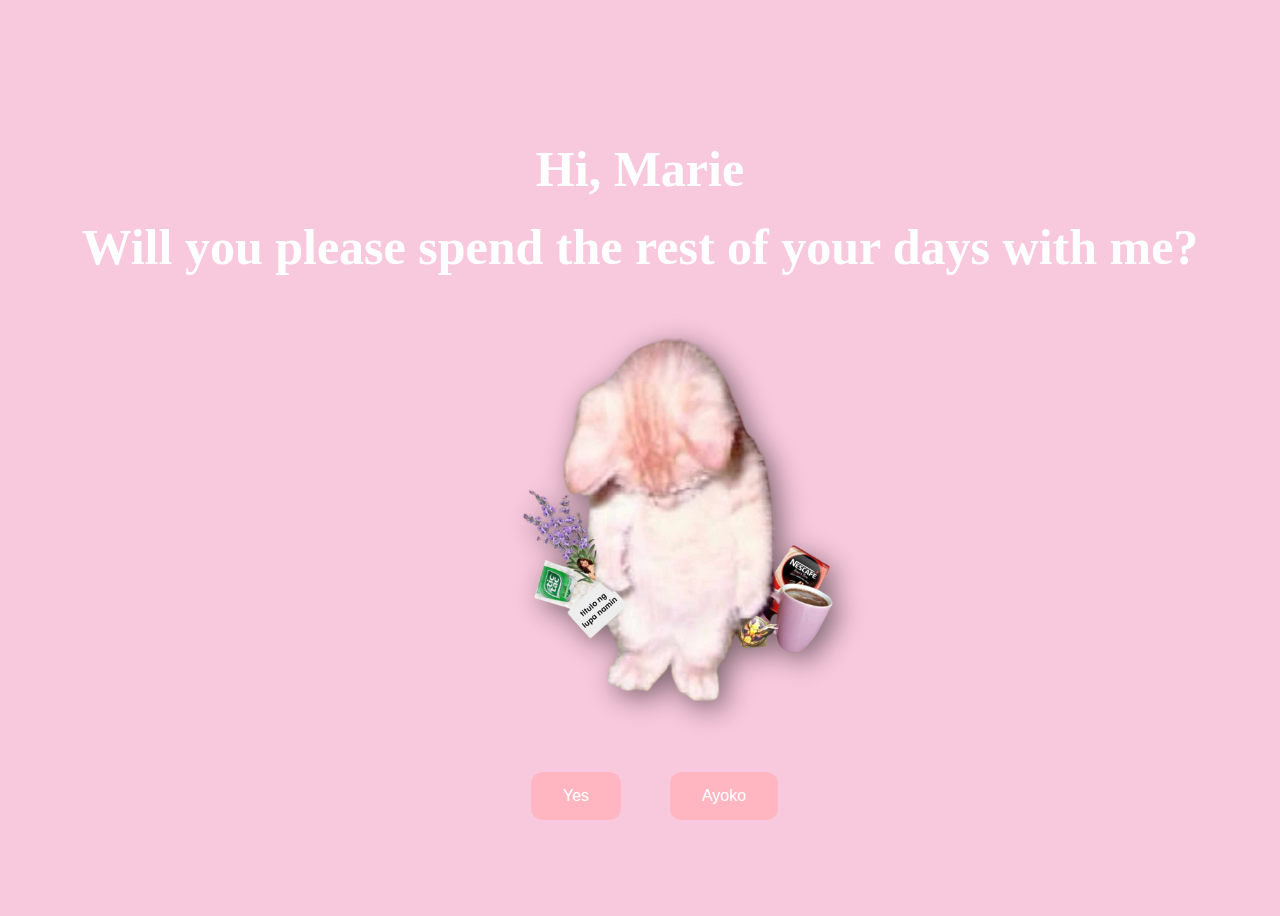
<file: index.html>
<!DOCTYPE html>
<html lang="en">
    <head>
        <link rel="stylesheet" href="./style/css/styles.css">
        
    </head> 
    <body>
        <div class="container">
            <div >
                <h1 class = "header_text">Hi, Marie</h1>
                <h1 class = "header_text">Will you please spend the rest of your days with me?</h1>
            </div>
            <div class="gif_container">
                <img src="./style/images/pusa.png" alt="Cute animated illustration">
            </div>
            <div class = "buttons">
                <button class="btn" id = "yesButton" onclick="nextPage()">Yes</button>
                <button class="btn" id="noButton" onmouseover="moveButton()">Ayoko</button>
                <script>
                    function nextPage() {
                        window.location.href = "yes.html";
                    }
                    
                    function moveButton() {
                        var x = Math.random() * (window.innerWidth - document.getElementById('noButton').offsetWidth);
                        var y = Math.random() * (window.innerHeight - document.getElementById('noButton').offsetHeight);
                        document.getElementById('noButton').style.left = `${x}px`;
                        document.getElementById('noButton').style.top = `${y}px`;
                    }
                </script> 
            </div>
        </div>
       
    </body> 
</html>
</file>
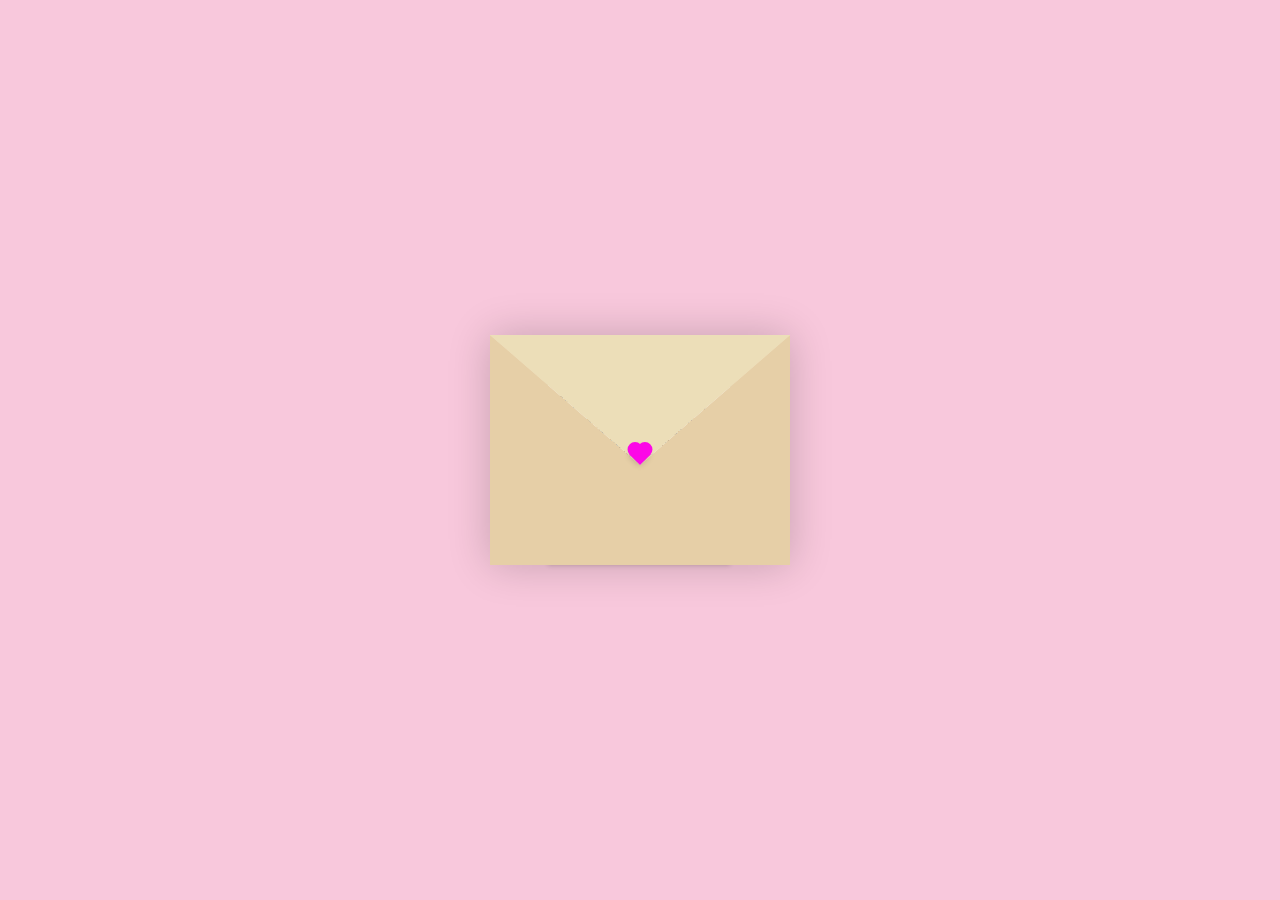
<file: letter.html>
<!DOCTYPE html>
<html lang="en">
<head>
    
    <meta charset="UTF-8">
    <meta http-equiv="X-UA-Compatible" content="IE=edge">
    <meta name="viewport" content="width=device-width, initial-scale=1.0">
    <title>letter for my bb</title>
    <link rel="stylesheet" href="./style.css">
</head>
<body>
    <div class="container">
        <div class="envelope-wrapper">
            <div class="envelope">
                <div class="letter">
                    <div class="text">
                        <strong>Dear Marie,</strong>
                        <p>
                            I am sorry for being so matampuhin minsan, 
                            I promise to be better for you. I hope you choose me, and I really want it to be you who I get
                            to spend this life with, so please choose me lagi, pls?
                             I really really do love you, mahal :>        - Kaz
                            
                        </p>
                    </div>
                </div>
            </div>
            <div class="heart"></div>
        </div> 
    </div>
    <script>
        const envelope = document.querySelector('.envelope-wrapper');
        envelope.addEventListener('click', () => {
            envelope.classList.toggle('flap');
        }); /* i love marie */
        /* very very much */
    </script>
   
</body>

</html>
</file>
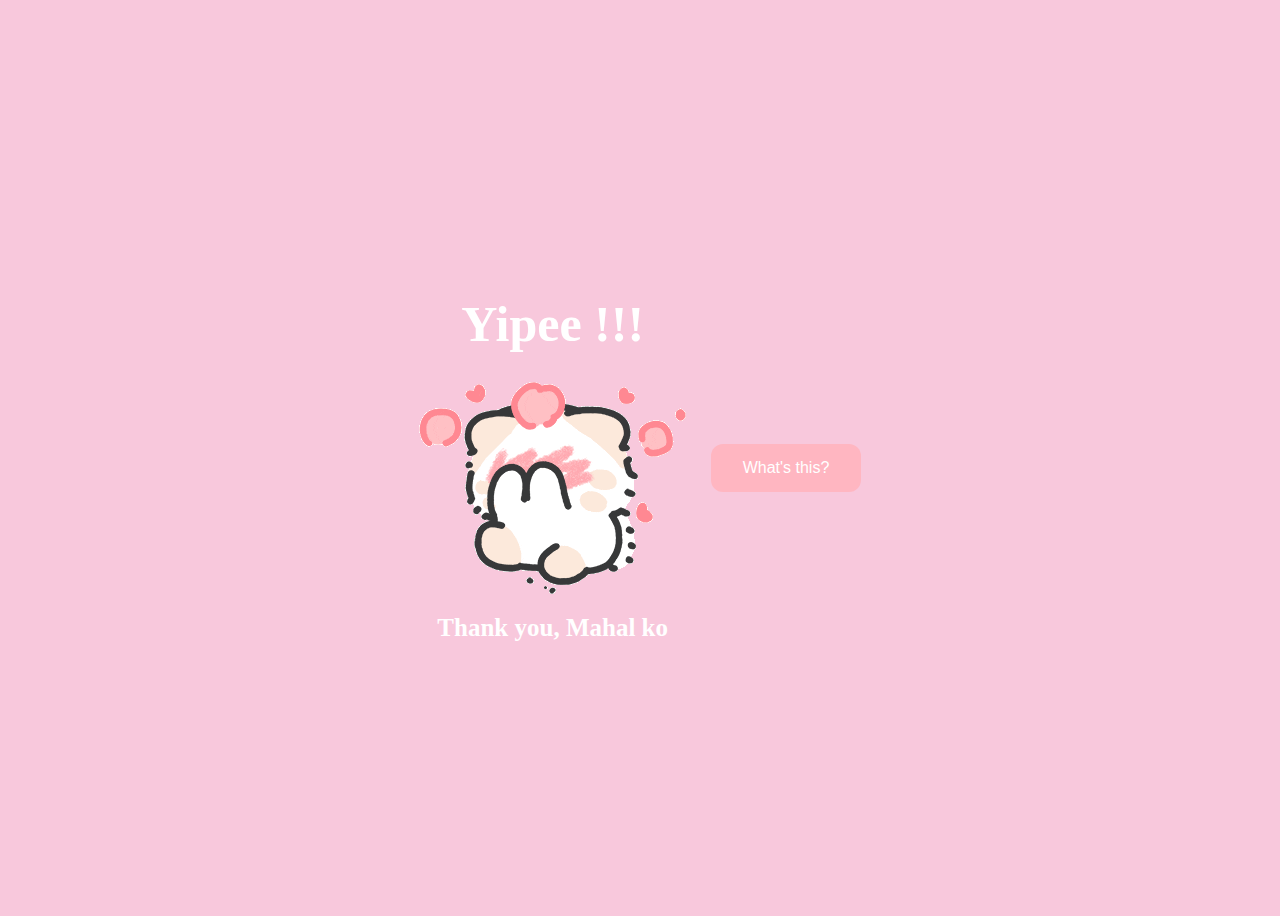
<file: yes.html>
<!DOCTYPE html>
<html lang="en">
    <head>
        <link rel="stylesheet" href="./style/css/yes_styles.css">
        
    </head> 
    <body>
        <div class="container">
            <div >
                <h1 class = "header_text">Yipee !!! </h1>
            </div>
            <div class="gif_container">
                <img src="./style/images/cute-cat.gif" alt="Cute animated illustration">
            </div>
            <p class = "text"> Thank you, Mahal ko</p>
        </div>

        <script>
            function nextPage() {
                window.location.href = "letter.html";
            }
            </script>
             <div class = "buttons">
                <button class="btn" id = "LetterButton" onclick="nextPage()">What's this?</button>
            </div>
    </body> 
</html>
</file>
<file: style/css/styles.css>
body {
    display: flex;
    justify-content: center;
    align-items: center;
    height: 100vh;
    background-color: #F8C8DC;
}

/* Position the "No" button absolutely within body */
#noButton {
    position: absolute;
    margin-left: 150px;
    transition: 0.5s;
    /* Smooth movement */
}

#yesButton {
    position: absolute;
    margin-right: 150px;
    /* Smooth movement */
}

.header_text {
    font-family: 'Nunito';
    font-size: 50px;
    font-weight: bold;
    color: white;
    text-align: center;
    margin-top: 20px;
    margin-bottom: 0px;
}

.buttons {
    display: flex;
    flex-direction: row;
    justify-content: center;
    align-items: center;
    margin-top: 20px;
    margin-left: 20px;
    /* optional: adds some space between the buttons */
}

.btn {
    background-color: #FFB6C1;
    color: white;
    padding: 15px 32px;
    text-align: center;
    display: inline-block;
    font-size: 16px;
    margin: 4px 2px;
    cursor: pointer;
    border: none;
    border-radius: 12px;
    transition: background-color 0.3s ease;
}

.btn:hover {
    background-color: #FAF9F6;
}

.gif_container {
    display: flex;
    justify-content: center;
    align-items: center;
    margin-left: 90px;
}
</file>
<file: style.css>
:root{
  --primary: #fff;
  --bg-color: #f8c8dc; 
  --bg-envelope-color: #f5edd1;
  --envelope-tab: #ecdeb8;
  --envelope-cover: #e6cfa7;
  --shadow-color: rgba(0, 0, 0, 0.2);
  --txt-color: #444;
  --heart-color: rgb(252, 8, 231);
}
body{
  margin: 0;
  padding: 0;
  box-sizing: border-box;
  background: var(--bg-color);
  display: flex;
  align-items: center;
  justify-content: center;
}

.buttons {
  display: flex;
  flex-direction: row;
  justify-content: center;
  align-items: center;
  margin-top: 20px;
  margin-left: 20px;
  /* optional: adds some space between the buttons */
}
.btn {
  background-color: #FFB6C1;
  color: white;
  padding: 15px 32px;
  text-align: center;
  display: inline-block;
  font-size: 16px;
  margin: 4px 2px;
  cursor: pointer;
  border: none;
  border-radius: 12px;
  transition: background-color 0.3s ease;
}

#backButton {
  position: absolute;
  margin-right: 150px;
  /* Smooth movement */
}

.container {
  height: 100vh;
  display: grid;
  place-items: center;
}
.container > .envelope-wrapper {
  background: var(--bg-envelope-color);
  box-shadow: 0 0 40px var(--shadow-color);
}
.envelope-wrapper > .envelope {
  position: relative;
  width: 300px;
  height: 230px;
}
.envelope-wrapper > .envelope::before {
  content: "";
  position: absolute;
  top: 0;
  z-index: 2;
  border-top: 130px solid var(--envelope-tab);
  border-right: 150px solid transparent;
  border-left: 150px solid transparent;
  transform-origin: top;
  transition: all 0.5s ease-in-out 0.7s;
}
.envelope-wrapper > .envelope::after {
  content: "";
  position: absolute;
  z-index: 2;
  width: 0px;
  height: 0px;
  border-top: 130px solid transparent;
  border-right: 150px solid var(--envelope-cover);
  border-bottom: 100px solid var(--envelope-cover);
  border-left: 150px solid var(--envelope-cover);
}
.envelope > .letter {
  position: absolute;
  right: 20%;
  bottom: 0;
  width: 54%;
  height: 80%;
  background: var(--primary);
  text-align: center;
  transition: all 1s ease-in-out;
  box-shadow: 0 0 5px var(--shadow-color);
  padding: 20px 10px;
}

.envelope > .letter > .text {
  font-family: 'Gill Sans', 'Gill Sans MT', Calibri, 'Trebuchet MS', sans-serif;
  color: var(--txt-color);
  text-align: left;
  font-size: 10px;
}
.heart {
  position: absolute;
  top: 50%;
  left: 50%;
  width: 15px;
  height: 15px;
  background: var(--heart-color);
  z-index: 4;
  transform: translate(-50%, -20%) rotate(45deg);
  transition: transform 0.5s ease-in-out 1s;
  box-shadow: 0 1px 6px var(--shadow-color);
  cursor: pointer;
}
.heart:before, 
.heart:after {
  content: "";
  position: absolute;
  width: 15px;
  height: 15px;
  background-color: var(--heart-color);
  border-radius: 50%;
}
.heart:before {
  top: -7.5px;
}
.heart:after {
  right: 7.5px;
}
.flap > .envelope:before {
  transform: rotateX(180deg);
  z-index: 0;
}
.flap > .envelope > .letter {
  bottom: 100px;
  transform: scale(1.5);
  transition-delay: 1s;
}
.flap > .heart {
  transform: rotate(90deg);
  transition-delay: 0.4s;
}
</file>
<file: style/css/yes_styles.css>
body {
    display: flex;
    justify-content: center;
    align-items: center;
    height: 100vh;
    background-color: #F8C8DC;
}

/* Position the "No" button absolutely within body */
#noButton {
    position: absolute;
    margin-left: 150px;
    transition: 0.5s;
    /* Smooth movement */
}

#yesButton {
    position: absolute;
    margin-right: 150px;
    /* Smooth movement */
}

#LetterBUtton {
    position: absolute;
    margin-right: 150px;
    /* Smooth movement */
}

.header_text {
    font-family: 'Nunito';
    font-size: 50px;
    font-weight: bold;
    color: white;
    text-align: center;
    margin-top: 20px;
    margin-bottom: 0px;
}

.text {
    font-family: 'Nunito';
    font-size: 25px;
    font-weight: bold;
    color: white;
    text-align: center;
    margin-top: 20px;
    margin-bottom: 0px;
}

.buttons {
    display: flex;
    flex-direction: row;
    justify-content: center;
    align-items: center;
    margin-top: 20px;
    margin-left: 20px;
    /* optional: adds some space between the buttons */
}

.btn {
    background-color: #FFB6C1;
    color: white;
    padding: 15px 32px;
    text-align: center;
    display: inline-block;
    font-size: 16px;
    margin: 4px 2px;
    cursor: pointer;
    border: none;
    border-radius: 12px;
    transition: background-color 0.3s ease;
}

.btn:hover {
    background-color: #FAF9F6;
}

.gif_container {
    display: flex;
    justify-content: center;
    align-items: center;
}
</file>
